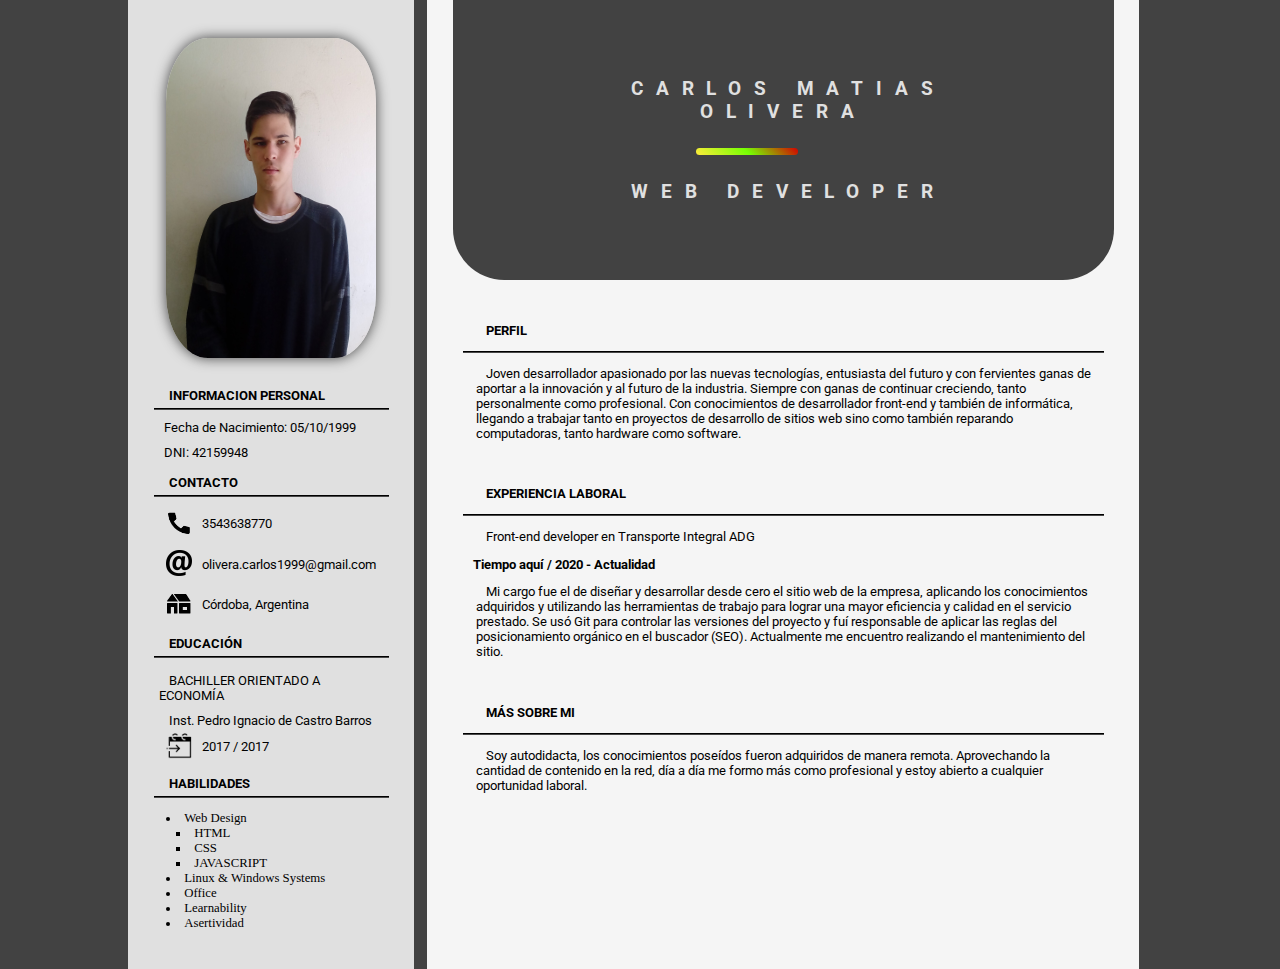
<file: public_html/Resume/index.html>
<!DOCTYPE html>
<html lang="en">
    <head>
        <meta charset="UTF-8">
        <meta name="viewport" content="width=device-width, initial-scale=1.0">
        <title>CURRICULUM VITAE</title>
        <link rel="shortcut icon" href="../resources/icons/circled-c.png">
        <link rel="stylesheet" href="resources/styles/Styles.css">
    </head>
    <body>
        <main>
            <div class="cols">
                <section id="col-1" class="container">
                    <div class="image-field">
                        <img class="profile-photo" src="resources/img/20170411_122700.jpg" alt="subject image">
                    </div>
                    <article class="personal-info">
                        <div class="article-title">
                            <p class="text-w-border-bot subtitle">INFORMACION PERSONAL</p>
                            <p>Fecha de Nacimiento: 05/10/1999</p>
                            <p>DNI: 42159948</p>
                        </div>
                    </article>
                    <article class="contact">
                        <div class="article-title">
                            <p class="text-w-border-bot subtitle">CONTACTO</p>
                        </div>
                        <div class="contact-items">
                            <div class="contact-item">
                                <div class="icon">
                                    <img src="resources/img/icons/icons8-teléfono-48.png" alt="">
                                </div>
                                <p>3543638770</p>
                            </div>
                            <div class="contact-item">
                                <div class="icon">
                                    <img src="resources/img/icons/icons8-email-52.png" alt="">
                                </div>
                                <p>olivera.carlos1999@gmail.com</p>
                            </div>
                            <div class="contact-item">
                                <div class="icon">
                                    <img src="resources/img/icons/icons8-casa-prefabricada-100.png" alt="">
                                </div>
                                <p>Córdoba, Argentina</p>
                            </div>
                        </div>
                    </article>
                    <article class="education">
                        <div class="article-title">
                            <p class="text-w-border-bot subtitle">EDUCACIÓN</p>
                        </div>
                        <div class="education-items">
                            <div class="education-item">
                                <p class="subtitle">BACHILLER ORIENTADO A ECONOMÍA</p>
                                <p class="subtitle">Inst. Pedro Ignacio de Castro Barros</p>
                                <div class="date-items">
                                    <div class="date-item">
                                        <div class="icon">
                                            <img src="resources/img/icons/icons8-fecha-hasta-128.png" alt="">
                                        </div>
                                        <p>2017 / 2017</p>
                                    </div>
                                </div>
                            </div>
                        </div>
                    </article>
                    <article class="skills">
                        <div class="article-title">
                            <p class="text-w-border-bot subtitle">HABILIDADES</p>
                            <div class="skill-list">
                                <ul>
                                    <li>Web Design <ul>
                                        <li>HTML</li>
                                        <li>CSS</li>
                                        <li>JAVASCRIPT</li>
                                    </ul></li>
                                    <li>Linux & Windows Systems</li>
                                    <li>Office</li>
                                    <li>Learnability</li>
                                    <li>Asertividad</li>
                                </ul>
                            </div>
                        </div>
                    </article>
                </section>
                <section id="col-2" class="container">
                    <header class="header-container">
                        <h1 class="cardtitle">CARLOS MATIAS OLIVERA</h1>
                        <div class="line"></div>
                        <h2 class="title">Web Developer</h2>
                    </header>
                    <section class="profile" id="profile">
                        <div class="profile-container">
                            <p class="text-w-border-bot subtitle">Perfil</p>
                            <p>Joven desarrollador apasionado por las nuevas tecnologías, entusiasta del futuro y con fervientes ganas de aportar a la innovación y al futuro de la industria. Siempre con ganas de continuar creciendo, tanto personalmente como profesional. Con conocimientos de desarrollador front-end y también de informática, llegando a trabajar tanto en proyectos de desarrollo de sitios web sino como también reparando computadoras, tanto hardware como software.</p>
                        </div>
                    </section>
                    <section class="work-exp" id="work-experience">
                        <p class="subtitle text-w-border-bot">Experiencia laboral</p>
                        <div class="workex-container">
                            <p class="subtitle">Front-end developer en Transporte Integral ADG</p>
                            <h4>Tiempo aquí / 2020 - Actualidad</h4>
                            <p>Mi cargo fue el de diseñar y desarrollar desde cero el sitio web de la empresa, aplicando los conocimientos adquiridos y utilizando las herramientas de trabajo para lograr una mayor eficiencia y calidad en el servicio prestado. Se usó Git para controlar las versiones del proyecto y fuí responsable de aplicar las reglas del posicionamiento orgánico en el buscador (SEO). Actualmente me encuentro realizando el mantenimiento del sitio. </p>
                        </div>
                    </section>
                    <section class="about-me" id="about-me">
                        <p class="subtitle text-w-border-bot">Más sobre mi</p>
                        <div class="workex-container">
                            <p>Soy autodidacta, los conocimientos poseídos fueron adquiridos de manera remota. Aprovechando la cantidad de contenido en la red, día a día me formo más como profesional y estoy abierto a cualquier oportunidad laboral.</p>
                        </div>
                    </section>
                </section>
                
            </div>
        </main>
    </body>
</html>
</file>
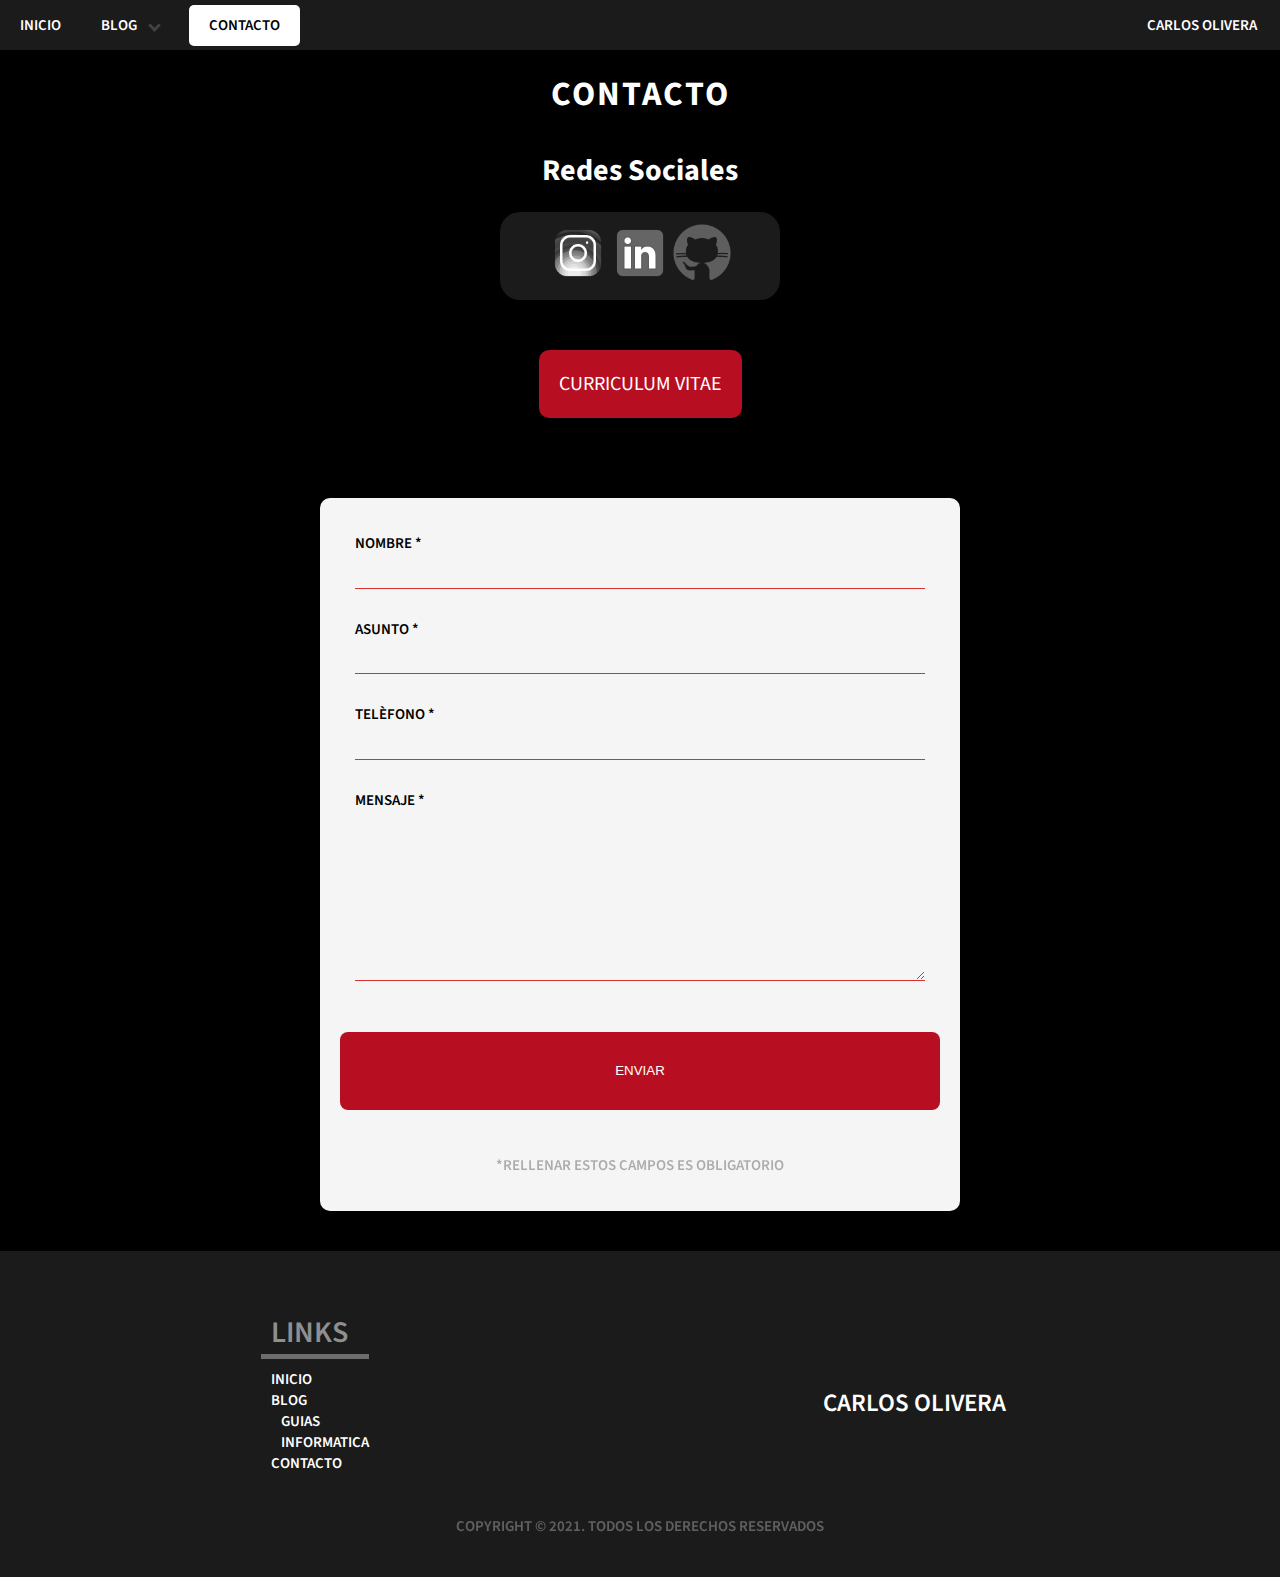
<file: public_html/contacto.html>
<!DOCTYPE html>
<html lang="en">
    <head>
        <meta charset="UTF-8">
        <meta name="viewport" content="width=device-width, initial-scale=1.0">
        <title>CONTACTO</title>
        <link rel="shortcut icon" href="resources/icons/circled-c.png">
        <link rel="stylesheet" href="styles/styles-main.css">
        <link rel="stylesheet" href="styles/contact/styles.css">
        <script src="script/navbar.js"></script>
    </head>
    <body>
        <header class="header">
            <nav class="nav-menu">
                <div class="nav-left">
                    <ul>
                        <li><a class="" href="index.html">Inicio</a></li>
                        <li>
                            <a href="#">Blog
                                <div class="arrow down"></div>
                            </a>
                            <ul>
                                <li><a href="#">Guias</a></li>
                                <li><a href="#">Informatica</a></li>
                            </ul>
                        </li>
                        <li><a class="current" href="contacto.html">Contacto</a></li>
                    </ul>
                </div>
                <div class="logo">
                    <a href="index.html">Carlos Olivera</a>
                    <div href="#" class="container-nav hamburguer" onclick="rotateBarNav(this); displayMenu();">
                        <div class="bc-pin bar1"></div>
                        <div class="bc-violet bar2"></div>
                        <div class="bar3"></div>
                    </div>
                </div>
            </nav>
        </header>
        <main>
            <section id="contact">
                <div class="contact container">
                    <h2 class="section-title">CONTACTO</h2>
                    <div class="social-media">
                        <h3 class="subtitle">Redes Sociales</h3>
                        <div class="icons">
                            <a href="#">
                                <img src="resources/icons/instagram.png" alt="instagram icon">
                            </a>
                            <a href="https://www.linkedin.com/in/carlos-olivera-85650717b/" target="_blank">
                                <img src="resources/icons/linkedin.png" alt="linkedin icon">
                            </a>
                            <a href="https://github.com/CharlesXvr?tab=repositories" target="_blank">
                                <img src="resources/icons/github.png" alt="">
                            </a>
                        </div>
                    </div>
                    <div class="resume">
                        <a href="Resume/index.html">  
                            <input class="button" type="button" value="Curriculum Vitae">
                        </a>
                    </div>
                    <div class="contact-form">
                        <form action="POST" name="contact" data-netlify="true" netlify-honeyport="bot-field" id="contact-form">
                            <p class="hidden">
                                <label>Don’t fill this out if you're human: <input name="bot-field" /></label>
                            </p>
                            <p>
                                <label for="name">Nombre <span class="required">*</span></label>
                                <input type="text" name="name" id="name" required>
                            </p>
                            <p>
                                <label for="affair">Asunto <span class="required">*</span></label>
                                <input type="text" name="affair" id="affair" required>
                            </p>
                            <p class="block">
                                <label for="telephone">Telèfono <span class="required">*</span></label>
                                <input type="tel" name="telephone" id="telephone" required>
                            </p>
                            <p class="block">
                                <label for="message">Mensaje <span class="required">*</span></label>
                                <textarea name="message" id="message" cols="30" rows="10"></textarea>
                            </p>
                            <p class="block">
                            <div class="field">
                                <div data-netlify-recaptcha="true"></div>
                            </div>
                            <button type="submit" value="submit">Enviar</button>
                            </p>
                            <div class="disclaimer">
                                <p>*Rellenar estos campos es obligatorio</p>
                            </div>
                        </form>
                    </div>
                </div>
            </section>
        </main>
        <footer class="footer">
            <div class="cols">
                <nav class="footer-nav">
                    <div class="title">
                        <p>Links</p>
                    </div>

                    <ul>
                        <li><a href="index.html">Inicio</a></li>
                        <li>
                            <a href="#">Blog</a>
                            <ul>
                                <li>
                                    <a href="#">Guias</a>
                                </li>
                                <li>
                                    <a href="#">Informatica</a>
                                </li>
                            </ul>
                        </li>
                        <li><a href="contacto.html">Contacto</a></li>
                    </ul>
                </nav>
                <div class="logo">
                    <a href="index.html">Carlos Olivera</a>
                </div>
            </div>
            <div class="disclaimer">
                <p class="end">Copyright &copy; 2021. Todos los derechos reservados</p>
            </div>
        </footer>
    </body>
</html>
</file>
<file: public_html/Resume/resources/styles/Styles.css>
@import url('https://fonts.googleapis.com/css2?family=Lato:ital,wght@0,300;0,400;0,700;0,900;1,300;1,400;1,700;1,900&display=swap');
@import url('https://fonts.googleapis.com/css2?family=Roboto:wght@300;400;500;700;900&display=swap');

html {
    font-size: 62.5%;
    box-sizing: border-box;
}
*, *:before, *:after {
    box-sizing: inherit;
    padding: 0;
    margin: 0;
}

body {
    background-color: #000000    ;
}

 /*GENERAL*/
 .cardtitle {
    font-size: 1.5vw;
    color: #fff;
    font-family: 'Roboto', sans-serif; }
 a, h1, h2, h3, h4, p {
    font-size: 1vw;
    text-indent: 1rem;
    font-family: 'Roboto', sans-serif;}
li {
    font-size: 1vw;
}
.text-w-border-bot {
    text-transform: uppercase;
    font-weight: bold;
    border-bottom: .2rem groove #484848;
}
.title {
    font-size: 1.5vw;
    font-weight: bold;
    text-transform: uppercase;
}
.subtitle {
    font-size: 1vw;
    padding: .5rem;
}

.cols {
    padding: 0 10vw;
    background-color: #424242;
    display: flex;
    flex-direction: row;
    justify-content: space-between;
}


/* COL 1*/

.container{
    padding: 2vw 2vw;
    background-color: #e0e0e0;
}
.personal-info p {
    margin: 1rem 0;
}
.image-field {
    width: 100%;
    height:fit-content;
    padding: 1vw;
}

.image-field img {
    width: 100%;
    height: 25vw;
    max-height: 20%;
    border-radius: 20%;
    box-shadow:  0 0 1vw #424242;
}
.contact-item {
    margin: 1vw;
    display: flex;
    flex-direction: row;
    align-items: center;
}
.contact-item .icon img {
    width: 2vw;
}
.education-item {
    padding: 1rem 0;
}
.education-item .title {
    font-size: 1rem;
}
.date-item {
    display: flex;
    flex-direction: row;
    align-items: center;
    justify-content: left;
}
.education-item .icon img{
    padding-left: 1vw;
    width: 3vw;
}
.skills .skill-list {
    padding: 1vw;
    list-style-position: inside;
}
.skill-list ul li ul {
    padding: 0 1rem;
    list-style: square;
    list-style-position: inside;
}
 /********* COL 2 ****************/
#col-2 {
    background-color: #f5f5f5;
    display: flex;
    flex-direction: column;
    padding-top: 0;
    max-width: 100vh;
    margin: 0 1vw;
}
.header-container {
    padding: 4vw 4vw;
    background-color: #424242;
    height: auto;
    border-bottom-left-radius: 4vw;
    border-bottom-right-radius: 4vw;

}
.header-container .title, .cardtitle {
    letter-spacing: 1vw;
    padding: 2vw;
    color: #e0e0e0;
    text-align: center;
}
 .header-container .line {
     margin: 0 15vw;
    display: flex;
    justify-content: space-between;
    border-radius: 12rem;
    background-image: linear-gradient(45deg, #ffeb3b, #76ff03 50%, #d50000);
    height: .5vw;
    width: 8vw;
}
.profile {
    margin-top: 2rem;
}
#col-2 section {
    padding: 1rem;
}
#col-2 section p {
    padding: 1vw;
}


/******* MEDIA QUERIES ********/

@media only screen and (max-width:768px) {
    a, h1, h2, h3, h4, p {
        font-size: 1rem;
    }
    li {
        font-size: 1rem;
    }
    
    .title, .cardtitle {
        text-indent: 0;
        font-size: 1.5rem;
    }
    .subtitle {
        font-size: 1rem;
    }
    .cols {
        margin: 0;
        padding: 0;
        flex-direction: row;
    }
    .container {
        margin:  0 ;
    }
    #col-1 {
        width: 50%;
    }
    .image-field img{
        max-width: 50vw;
        height: 20rem;
        max-height: 80rem;
    }

    .contact-item {
        padding: .5rem 0rem;
    }

    .contact-item .icon img {
        width: 1.5rem;
    }
    .education-items {
        margin: 0 0;
        padding: 0 0;
    }
    .education-item .subtitle {
        text-indent: .5rem;
        font-size: .9rem;
        margin: 0;
        padding: .5rem 0;
    }
    .education-item .icon img{
        width: 3rem;
    }

    #col-2 {
        width: 50%;
        margin: 0;
    }
}
@media only screen and (min-width: 648px) and (max-width: 1200px) {
    .cols {
        padding: 0 ;
        margin: 0;
    }
    a, h1, h2, h3, h4, p {
        font-size: 2.5vw;
    }
    li {
        font-size: 2.5vw;
    }
    
    .title, .cardtitle {
        text-indent: 0;
        font-size: 3.5vw;
    }
    .subtitle {
        font-size: 3.5vw;
    }
    .image-field img{
        max-width: 50vw;
        height: 40rem;
        max-height: 80rem;
    }
    .contact-item .icon img {
        width: 4rem;
    }
    .education-item .icon img{
        width: 6rem;
    }
}
</file>
<file: public_html/styles/styles-main.css>
@import url('https://fonts.googleapis.com/css2?family=Roboto:ital,wght@0,300;0,400;0,500;0,700;0,900;1,400&display=swap');
@import url('https://fonts.googleapis.com/css2?family=Source+Sans+Pro:ital,wght@0,300;0,400;0,600;0,700;0,900;1,300&display=swap');

html {
    font-size: 62.5%;
    box-sizing: border-box;
    color: #fff;
}
*, *:before, *:after {
    box-sizing: inherit;
    padding: 0;
    margin: 0;
}

body {
    background-color: #000000    ;
}

.container {
    min-height: 40vh;
    width: 100%;
    display: flex;
    justify-content: center;
}
.container-nav {
    display: inline-block;
    cursor: pointer;
  }


/**** UTILITIES ****/

.button {
    text-transform: uppercase;
    border: 0;
    color: #fff;
    font-size: 2rem;
    padding: 2rem;
    background: #b70e21;
    border-radius: 1rem;
    font-family: 'Source Sans Pro', sans-serif;
    transition: all .3s ease;
}
.button:hover {
    font-size: 2.2rem;
    color: #000;
    background-color: #fff;
}
.button:focus {
    background-color: #b0003a;
}

.black {
    color: #000;
}
.arrow {
    margin: 0 1rem;
    border: solid #424242;
    border-width: 0 .3rem .3rem 0;
    display: inline-block;
    padding: .3rem;

}
.visible {
    display: inline-block;
}
.hidden {
    display: none;
}
a:hover .arrow {
    border-color: #ff3d00;
}
.down {
    transform: rotate(45deg);
}
.left {
    transform: rotate(135deg);
}
.up {
    transform: rotate(-135deg);
}
.right {
    transform: rotate(-45deg);
}

.bc-pin {
    border-bottom:solid .6rem #ffeb3b !important;
}
.bc-violet {
    border-bottom:solid .6rem #ff844c !important;
}

.current {
    background-color: #fff;
    color: #000;
    border-radius: .5rem;
}

.section-title {
    padding: 1rem;
    border-bottom: solid 1rem  #880e4f;
    border-radius: 4rem;
    transition: .2s ease-in;
    letter-spacing: .2rem;
    text-transform: uppercase;
}
.section-title:hover {
    border-bottom: solid .6rem #ff3d00;
}

p , li, a {
    font-size: 1.5rem;
    color: #fff;
    text-transform: uppercase;
    list-style: none;
    text-decoration: none;
    font-weight: 600;
    font-family: 'Source Sans Pro', sans-serif;
}

h1 {
    font-size: 3.8rem;
    font-family: 'Source Sans Pro', sans-serif;
}
h2 {
    font-size: 3.4rem;
    font-family: 'Source Sans Pro', sans-serif;
}
h3 {
    font-size: 3rem;
    font-family: 'Source Sans Pro', sans-serif;
}
h4 {
    font-size: 2.6rem;
    font-family: 'Source Sans Pro', sans-serif;
} 

/**** HEADER ****/

.header {
    position: fixed;
    width: 100%;
    background-color: #1b1b1b;
    z-index: 10;
}
.header .nav-menu {
    display: flex;
    flex-direction: row;
    justify-content: space-between;
    align-items: center;
    height: 5rem;
    z-index: 100;

}
.header .nav-menu .nav-left a {
    height: max-content;
    padding: 1rem 2rem;
    transition: .3s ease-in-out;
}
.nav-left ul {
    display: inline-flex;
}
.nav-left li {
    display:inline-block;
    position:relative;
    z-index: 10;
}
.nav-left a:hover {
    background-color: #880e4f;
    font-size: 1.8rem;
    border-radius: .5rem;
    transition:all .3s ease;
    color: #fff;
}
.nav-left a:active {
    background-color: #fff;
    color: #000;
    border-radius: .5rem;
}
.nav-left li>ul{
    display:none;
}
.nav-left li:hover>ul{
    display:block;
    padding: 2rem;
    position: absolute;
    top: 3.3rem;
    background-color:  #1b1b1b;
    height: fit-content;
    border-radius: 1rem;
}
.nav-left li:hover>ul li{
    padding: 1rem;
}
.nav-left li:hover>ul li a:hover{
    background-color: #ff3d00;
}
.logo {
    transition:all .2s ease-in-out;
    padding: .5vw 1vw;
    height: fit-content;
}

.logo a:hover {
    border-bottom: .2rem solid #ff3d00;
    border-radius: 2rem;
}
.logo a {
    padding: 1rem;
    transition: 100ms ease-in;
}
.logo a:hover {
    color: #ff3d00;
}
.hamburguer {
    display: none;
}

/********* FOOTER *********/

.footer {
    max-width: 100%;
    padding: 4rem;
    background-color: #1b1b1b;
}
.cols {
    display: flex;
    flex-direction: row;
    justify-content: space-around;
}

.title {
    padding: 1rem 0;
}
.title p {
    color: #8f8f8f;
    text-indent: 1rem;
    font-size: 3rem;
    border-bottom: .5rem solid #6d6d6d;
}
.footer-nav {
    text-indent: 1rem;
    padding: 1rem;
}
.footer-nav ul li>ul li {
    text-indent: 2rem;
}
.footer-nav a {
    transition: .1s ease;
}
.footer-nav a:hover {
    color: #c4001d;
}
.cols .logo {
    height: 25vh;
    display: flex;
    flex-direction: column;
    align-items: center !important;
    justify-content: center;
}
.cols .logo a {
    font-size: 2.5rem;
}
.cols .logo a:hover {
    color: #c4001d;
    border: none;
}
.disclaimer {
    display: flex;
    flex-direction: column;
    justify-content: center;
    align-items: center;
    opacity: .3;
}



/**** MEDIA QUERIES ****/

@media only screen and (min-width:310px) and (max-width:640px) {
    a {
        font-size: 2rem;
    }
    .current {
        background-color: #fff;
    }
    .nav-menu {
        position: relative;
        display: block;
    }
    .nav-left {
        padding: 2rem 1vw;
        width: 100% !important;
        display: none;
        position: absolute;
        top: 100%;
        background-color: #1b1b1b;
    }
    .nav-left a {
        z-index: 10;
    }
    .nav-left li:hover>ul {
        margin: 4vw 0;
    }
    .logo {
        width: 100%;
        display: flex;
        flex-direction: row;
        justify-content: space-between;   
        align-items: center;
        position: absolute; 
    }
    .hamburguer {
        margin: 1vh;
        display:inline-block;
        background-color: #b0003a;
        width: max-content;
        padding: 1rem;
        border-radius: 1rem;
        z-index: 10;
        height: 4rem;
    }
    .hamburguer div {
        border-bottom: solid .6rem #fff;
        border-radius: 2rem;
        padding: .5px 0;
        width: 3rem;
    }
    .bar1, .bar2, .bar3 {
        transition: 0.4s;
      }
    .change .bar1 {
        transform: rotate(-45deg) translate(-5px, 4px);
    }
      
    .change .bar2 {
        opacity: 0;
    }
    
    .change .bar3 {
        transform: rotate(45deg) translate(-7px, -6px);
    }

    .cols {
        display: block;
    }
    .cols .logo {
        display: none;
    }

    
}
@media only screen and (min-width:760px) and (max-width: 1024px) {
    
}
</file>
<file: public_html/styles/contact/styles.css>
.header {
    position: relative;
}
.contact {
    margin: 0;
    display: flex;
    flex-direction: column;
    align-items: center;
}

.contact .section-title, .subtitle {
    margin: 1rem;
    display: flex;
    flex-direction: row;
    align-items: center;
    justify-content: center;
    border: none;
}
.contact .social-media {
    display: flex;
    flex-direction: column;
    align-items: center;
    justify-content: center;
}
.icons {
    display: flex;
    flex-direction: row;
    align-items: center;
    justify-content: center;
    width: 28rem;
    margin: 1rem;
    border-radius: 2rem;
    padding: 1rem;
    background-color: #1b1b1b;
}
.icons img {
    transition: .3s all ease;
    filter: grayscale(100%);
    max-width: 62px;
}
.icons img:hover {
    filter: grayscale(0%);
}
.resume  {
    margin: 4rem;
}
#contact .contact-form {
    margin: 4rem;
    width: 50%;
    display: flex;
    flex-direction: column;
    flex-grow: 1;
    border-radius: 1rem;
    box-shadow: 0px 0px 20px 0 #0000002c;
    padding: 2rem;
    background-color: #f5f5f5;
}

.contact-form p {
    color: black;
    margin: 0;
    padding: 1em;
}

.contact-form form input,
.contact-form form textarea {
    width: 100%;
    padding: .7em;
    border: none;
    background: none;
    border-bottom: 1px solid #d63031;
    outline: 0;
    color: black;
}

#contact .contact-form p {
    color: black;
}

.contact-form button {
    width: 100%;
    height: 78px;
    background: #b70e21;
    border: 0;
    text-transform: uppercase;
    color: #fff;
    transition: .3s;
    border-radius: 8px;
}

.contact-form button:hover,
.contact-form button:focus {
    background-color: #d63031;
}

.contact-form .disclaimer {
    text-align: center;
    color: black;
}
form .error {
    color: #ff0000;
}


@media only screen  and (min-width: 320px) and (max-width:768px) {
    #contact .contact {
        flex-direction: column;
    }
    #contact .contact-form {
        width: 80vw;
    }
}
</file>
